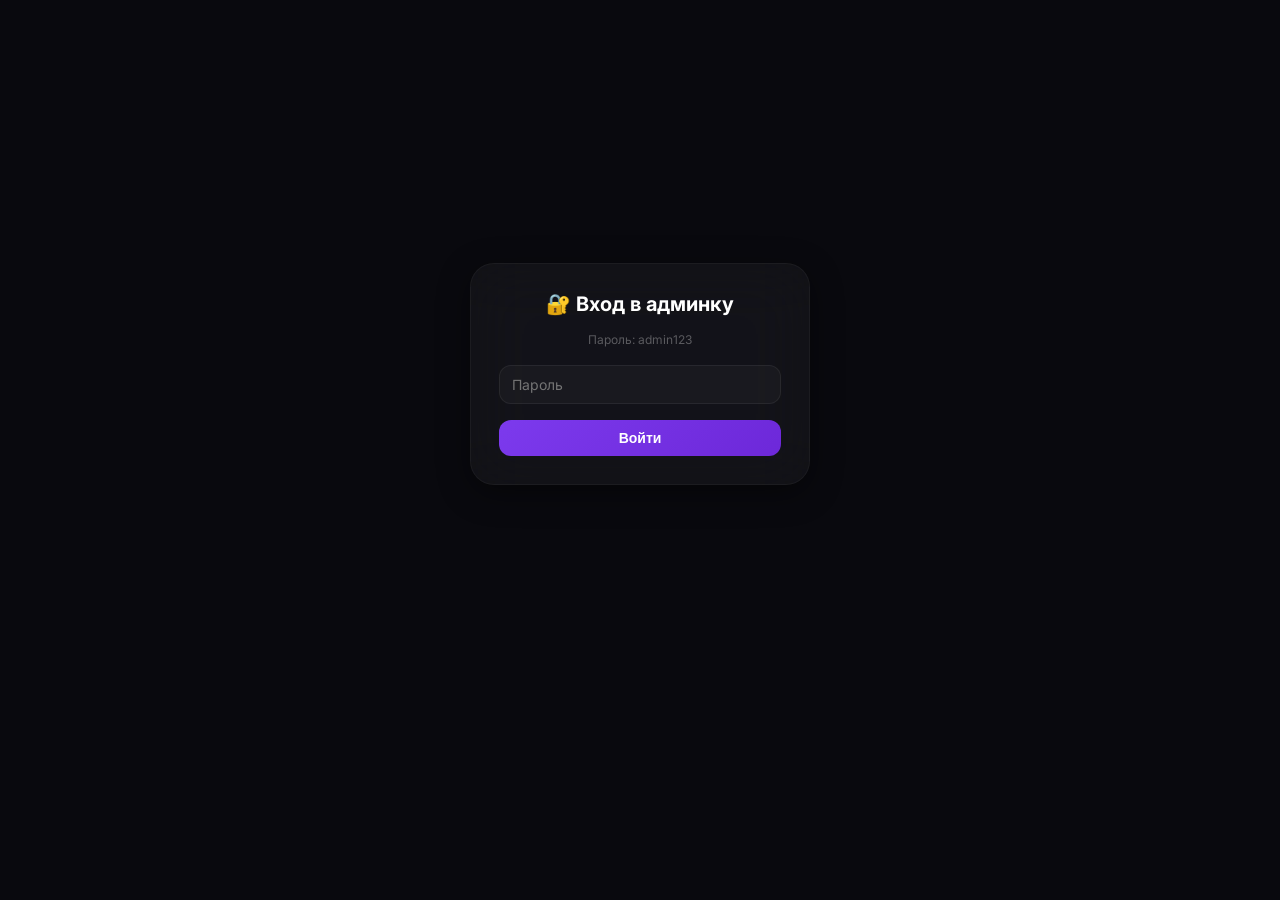
<file: admin.html>
<!DOCTYPE html>
<html lang="ru">
<head>
    <meta charset="UTF-8">
    <meta name="viewport" content="width=device-width, initial-scale=1.0, maximum-scale=1.0, user-scalable=no, viewport-fit=cover">
    <title>Админ-панель</title>
    <link rel="stylesheet" href="style.css">
    <link href="https://fonts.googleapis.com/css2?family=Inter:wght@300;400;500;600;700;800;900&display=swap" rel="stylesheet">
</head>
<body>
    <div id="adminApp">
        <div id="loginForm" class="glass-effect">
            <h2>🔐 Вход в админку</h2>
            <p style="color:rgba(255,255,255,0.3);font-size:12px;text-align:center;margin-bottom:12px;">Пароль: admin123</p>
            <input type="password" id="adminPassword" placeholder="Пароль">
            <button id="loginBtn">Войти</button>
        </div>

        <div id="adminPanel" style="display:none;">
            <header class="admin-header">
                <h1>📦 Управление товарами</h1>
                <button id="logoutBtn">Выйти</button>
            </header>

            <div class="admin-form glass-effect">
                <h3>➕ Добавить товар</h3>
                <input type="text" id="productName" placeholder="Название">
                <input type="text" id="productPrice" placeholder="Цена (например: 99999)">
                <textarea id="productDesc" placeholder="Описание"></textarea>
                <select id="productCategory">
                    <option value="watch">Apple Watch</option>
                    <option value="iphone">iPhone</option>
                    <option value="mac">Mac</option>
                    <option value="airpods">AirPods</option>
                </select>
                
                <div class="image-upload-area">
                    <label>Фото товара</label>
                    <div class="upload-zone" id="uploadZone">
                        <input type="file" id="fileInput" accept="image/*" multiple>
                        <div class="upload-placeholder">
                            <span class="upload-icon">📸</span>
                            <p>Нажмите или перетащите фото</p>
                            <span class="upload-hint">Поддерживаются JPG, PNG, WEBP</span>
                        </div>
                        <div class="upload-preview" id="uploadPreview"></div>
                    </div>
                    <div class="url-input-wrapper">
                        <input type="text" id="productImages" placeholder="Или вставьте URL фото (через запятую)">
                    </div>
                </div>

                <div id="specsContainer">
                    <div class="spec-input">
                        <input type="text" class="spec-name" placeholder="Название характеристики">
                        <input type="text" class="spec-value" placeholder="Значение">
                        <button class="add-spec-btn">+</button>
                    </div>
                </div>
                <button id="addProductBtn">Добавить товар</button>
            </div>

            <div id="adminProductList"></div>
        </div>
    </div>

    <script src="admin.js"></script>
</body>
</html>
</file>
<file: style.css>
/* ===== ГЛОБАЛЬНЫЕ СТИЛИ ===== */
* {
    -webkit-touch-callout: none;
    -webkit-user-select: none;
    user-select: none;
    -webkit-tap-highlight-color: transparent;
    margin: 0;
    padding: 0;
    box-sizing: border-box;
}

:root {
    --primary: #7c3aed;
    --primary-dark: #6d28d9;
    --primary-light: #9b6bff;
    --primary-gradient: linear-gradient(135deg, #7c3aed, #6d28d9);
    --glass-bg: rgba(255, 255, 255, 0.05);
    --glass-border: rgba(255, 255, 255, 0.04);
    --shadow-color: rgba(124, 58, 237, 0.3);
    --nav-height: 64px;
    --header-height: 44px;
    --island-height: 32px;
}

html, body {
    width: 100%;
    height: 100%;
    overflow: hidden;
    font-family: 'Inter', -apple-system, BlinkMacSystemFont, 'SF Pro Display', sans-serif;
    background: #0a0a0f;
    color: #ffffff;
    -webkit-font-smoothing: antialiased;
    -moz-osx-font-smoothing: grayscale;
    display: flex;
    align-items: center;
    justify-content: center;
}

/* ===== ВИДЕО ФОН ===== */
.video-background {
    position: fixed;
    top: 0;
    left: 0;
    width: 100%;
    height: 100%;
    z-index: 0;
    overflow: hidden;
}

.video-background video {
    position: absolute;
    top: 50%;
    left: 50%;
    transform: translate(-50%, -50%);
    min-width: 100%;
    min-height: 100%;
    width: auto;
    height: auto;
    object-fit: cover;
}

.video-overlay {
    position: absolute;
    top: 0;
    left: 0;
    width: 100%;
    height: 100%;
    background: rgba(10, 10, 15, 0.5);
    backdrop-filter: blur(4px);
    -webkit-backdrop-filter: blur(4px);
}

/* ===== ЗАГРУЗОЧНЫЙ ЭКРАН ===== */
.loading-screen {
    position: fixed;
    top: 0;
    left: 0;
    width: 100%;
    height: 100%;
    z-index: 9999;
    background: rgba(10, 10, 15, 0.95);
    backdrop-filter: blur(20px);
    -webkit-backdrop-filter: blur(20px);
    display: flex;
    align-items: center;
    justify-content: center;
    transition: opacity 0.5s ease, transform 0.5s ease;
}

.loading-screen.hidden {
    opacity: 0;
    transform: scale(1.05);
    pointer-events: none;
}

.loading-content {
    text-align: center;
    animation: fadeSlideUp 0.6s ease;
}

/* ===== ЗАГРУЗОЧНАЯ АНИМАЦИЯ (CSS) ===== */
.loading-animation {
    position: relative;
    width: 80px;
    height: 80px;
    margin: 0 auto 20px;
    display: flex;
    align-items: center;
    justify-content: center;
}

.loader-ring {
    position: absolute;
    width: 80px;
    height: 80px;
    border: 3px solid rgba(255, 255, 255, 0.05);
    border-top: 3px solid #9b6bff;
    border-radius: 50%;
    animation: spin 1s linear infinite;
}

.loader-apple {
    font-size: 32px;
    animation: pulse 1.5s ease-in-out infinite;
}

@keyframes spin {
    0% { transform: rotate(0deg); }
    100% { transform: rotate(360deg); }
}

@keyframes pulse {
    0%, 100% { transform: scale(1); }
    50% { transform: scale(1.1); }
}

.loading-title {
    font-size: 28px;
    font-weight: 800;
    background: linear-gradient(135deg, #ffffff 30%, #9b6bff);
    -webkit-background-clip: text;
    -webkit-text-fill-color: transparent;
    margin-bottom: 6px;
}

.loading-subtitle {
    font-size: 14px;
    color: rgba(255, 255, 255, 0.3);
    margin-bottom: 20px;
}

.loading-bar {
    width: 200px;
    height: 3px;
    background: rgba(255, 255, 255, 0.06);
    border-radius: 10px;
    margin: 0 auto;
    overflow: hidden;
}

.loading-progress {
    height: 100%;
    width: 0%;
    background: var(--primary-gradient);
    border-radius: 10px;
    transition: width 0.1s linear;
}

/* ===== ЭМУЛЯЦИЯ ТЕЛЕФОНА ===== */
.phone-frame {
    width: 100%;
    max-width: 430px;
    height: 100vh;
    height: 100dvh;
    max-height: 932px;
    background: rgba(10, 10, 15, 0.6);
    backdrop-filter: blur(16px);
    -webkit-backdrop-filter: blur(16px);
    border-radius: 0;
    overflow: hidden;
    position: relative;
    z-index: 1;
    box-shadow: 0 0 60px rgba(0, 0, 0, 0.6);
}

@media (min-width: 431px) {
    .phone-frame {
        border-radius: 40px;
        height: 90vh;
        max-height: 800px;
        border: 1px solid rgba(255, 255, 255, 0.05);
    }
}

@media (max-height: 700px) {
    .phone-frame {
        max-height: 100vh;
        border-radius: 0;
    }
}

/* ===== ЭФФЕКТ СТЕКЛА ===== */
.glass-effect {
    background: rgba(255, 255, 255, 0.04);
    backdrop-filter: blur(30px) saturate(1.5);
    -webkit-backdrop-filter: blur(30px) saturate(1.5);
    border: 1px solid rgba(255, 255, 255, 0.04);
    box-shadow: 0 8px 32px rgba(0, 0, 0, 0.4);
}

/* ===== АНИМАЦИИ ===== */
@keyframes fadeSlideUp {
    from { opacity: 0; transform: translateY(16px) scale(0.98); }
    to { opacity: 1; transform: translateY(0) scale(1); }
}

@keyframes fadeIn {
    from { opacity: 0; }
    to { opacity: 1; }
}

@keyframes pulse {
    0%, 100% { transform: scale(1); }
    50% { transform: scale(1.08); }
}

@keyframes modalIn {
    from { opacity: 0; transform: scale(0.92) translateY(16px); }
    to { opacity: 1; transform: scale(1) translateY(0); }
}

@keyframes slideUp {
    from { transform: translateY(100%); opacity: 0; }
    to { transform: translateY(0); opacity: 1; }
}

/* ===== ОСНОВНОЙ КОНТЕЙНЕР ===== */
#app {
    width: 100%;
    height: 100%;
    display: flex;
    flex-direction: column;
    background: transparent;
    overflow: hidden;
    position: relative;
}

/* ===== ДИНАМИЧЕСКИЙ ОСТРОВОК ===== */
.dynamic-island {
    position: absolute;
    top: 8px;
    left: 50%;
    transform: translateX(-50%);
    height: var(--island-height);
    min-width: 110px;
    max-width: 180px;
    background: rgba(0, 0, 0, 0.5);
    backdrop-filter: blur(20px);
    -webkit-backdrop-filter: blur(20px);
    border-radius: 18px;
    padding: 0 14px;
    z-index: 100;
    border: 1px solid rgba(255, 255, 255, 0.04);
    display: flex;
    align-items: center;
    justify-content: center;
}

.island-content {
    display: flex;
    align-items: center;
    gap: 10px;
    font-size: 12px;
    font-weight: 500;
    color: rgba(255, 255, 255, 0.9);
    width: 100%;
    justify-content: space-between;
}

.island-time {
    font-weight: 600;
    font-size: 13px;
    letter-spacing: 0.3px;
}

.island-status {
    display: flex;
    align-items: center;
    gap: 5px;
}

.island-dot {
    width: 5px;
    height: 5px;
    border-radius: 50%;
    background: #34c759;
    animation: pulse 2s infinite;
}

.island-text {
    font-size: 10px;
    font-weight: 500;
    opacity: 0.7;
    letter-spacing: 0.2px;
}

/* ===== ВЕРХНЯЯ ПАНЕЛЬ ===== */
.header {
    display: flex;
    justify-content: space-between;
    align-items: center;
    padding: 8px 16px 4px;
    background: transparent;
    flex-shrink: 0;
    min-height: var(--header-height);
    margin-top: var(--island-height);
}

.header-left {
    width: 40px;
}

.header-center {
    flex: 1;
}

.header-actions {
    display: flex;
    align-items: center;
    gap: 4px;
}

.cart-btn {
    background: rgba(255, 255, 255, 0.05);
    border: 1px solid rgba(255, 255, 255, 0.04);
    border-radius: 12px;
    padding: 4px 10px 4px 6px;
    display: flex;
    align-items: center;
    gap: 4px;
    cursor: pointer;
    transition: all 0.3s ease;
    position: relative;
}

.cart-btn:active {
    transform: scale(0.95);
}

.cart-icon {
    font-size: 17px;
}

.cart-badge {
    background: var(--primary-gradient);
    color: #fff;
    border-radius: 50%;
    padding: 1px 6px;
    font-size: 10px;
    font-weight: 700;
    min-width: 18px;
    text-align: center;
    box-shadow: 0 4px 15px var(--shadow-color);
    transition: all 0.3s ease;
}

.cart-badge.pulse {
    animation: pulse 0.3s ease;
}

/* ===== ПРОМО-БАННЕР ===== */
.promo-banner {
    margin: 2px 12px 6px;
    padding: 10px 14px;
    background: linear-gradient(135deg, rgba(124, 58, 237, 0.12), rgba(124, 58, 237, 0.04));
    border-radius: 14px;
    border: 1px solid rgba(124, 58, 237, 0.08);
    backdrop-filter: blur(10px);
    -webkit-backdrop-filter: blur(10px);
    animation: fadeSlideUp 0.5s ease;
    flex-shrink: 0;
}

.promo-content {
    display: flex;
    justify-content: space-between;
    align-items: center;
    flex-wrap: wrap;
    gap: 6px;
}

.promo-text .promo-tag {
    font-size: 8px;
    font-weight: 700;
    color: #ff6b6b;
    text-transform: uppercase;
    letter-spacing: 1px;
    background: rgba(255, 107, 107, 0.1);
    padding: 2px 8px;
    border-radius: 8px;
}

.promo-text h3 {
    font-size: 14px;
    font-weight: 700;
    margin: 1px 0;
    color: #fff;
}

.promo-text p {
    font-size: 10px;
    color: rgba(255, 255, 255, 0.35);
    margin: 0;
}

.promo-timer {
    text-align: center;
    min-width: 70px;
}

.timer-label {
    font-size: 7px;
    color: rgba(255, 255, 255, 0.25);
    text-transform: uppercase;
    letter-spacing: 0.5px;
    display: block;
}

.timer-digits {
    display: flex;
    align-items: center;
    gap: 2px;
    font-size: 16px;
    font-weight: 700;
    font-family: 'Inter', monospace;
    background: rgba(0, 0, 0, 0.2);
    padding: 1px 6px;
    border-radius: 6px;
    margin-top: 1px;
}

.timer-unit {
    min-width: 18px;
    text-align: center;
    color: #9b6bff;
}

.timer-sep {
    color: rgba(255, 255, 255, 0.2);
}

/* ===== КАТАЛОГ ===== */
.catalog {
    flex: 1;
    overflow-y: auto;
    padding: 4px 12px 8px;
    display: grid;
    grid-template-columns: repeat(auto-fill, minmax(140px, 1fr));
    gap: 10px;
    align-content: start;
    -webkit-overflow-scrolling: touch;
    min-height: 0;
    animation: fadeSlideUp 0.4s ease;
}

.catalog::-webkit-scrollbar {
    width: 2px;
}

.catalog::-webkit-scrollbar-track {
    background: transparent;
}

.catalog::-webkit-scrollbar-thumb {
    background: rgba(124, 58, 237, 0.2);
    border-radius: 10px;
}

/* ===== КАРТОЧКА ТОВАРА ===== */
.product-card {
    background: rgba(255, 255, 255, 0.03);
    backdrop-filter: blur(12px);
    -webkit-backdrop-filter: blur(12px);
    border-radius: 14px;
    padding: 8px;
    border: 1px solid rgba(255, 255, 255, 0.03);
    cursor: pointer;
    color: #fff;
    transition: all 0.3s cubic-bezier(0.4, 0, 0.2, 1);
    display: flex;
    flex-direction: column;
    animation: fadeSlideUp 0.3s ease;
    position: relative;
}

.product-card:active {
    transform: scale(0.96);
}

.product-card:hover {
    transform: translateY(-2px);
    box-shadow: 0 8px 30px rgba(124, 58, 237, 0.08);
    border-color: rgba(124, 58, 237, 0.08);
}

.product-card img {
    width: 100%;
    aspect-ratio: 1/1;
    object-fit: cover;
    border-radius: 10px;
    background: rgba(255, 255, 255, 0.02);
    transition: transform 0.5s ease;
}

.product-card:hover img {
    transform: scale(1.02);
}

.product-card h3 {
    margin: 6px 0 2px;
    font-size: 12px;
    font-weight: 600;
    letter-spacing: -0.2px;
    line-height: 1.2;
    white-space: nowrap;
    overflow: hidden;
    text-overflow: ellipsis;
}

.product-card .price {
    font-size: 14px;
    font-weight: 700;
    color: #9b6bff;
    text-shadow: 0 2px 20px rgba(124, 58, 237, 0.1);
}

.product-card .category-tag {
    font-size: 8px;
    color: rgba(255, 255, 255, 0.12);
    text-transform: uppercase;
    letter-spacing: 0.5px;
    margin-top: 1px;
}

/* ===== НИЖНЯЯ НАВИГАЦИЯ ТОЧЬ-В-ТОЧЬ КАК В TELEGRAM ===== */
.bottom-nav-telegram {
    display: flex;
    justify-content: space-around;
    align-items: center;
    padding: 6px 0 12px;
    background: rgba(255, 255, 255, 0.04);
    backdrop-filter: blur(30px);
    -webkit-backdrop-filter: blur(30px);
    border-top: 1px solid rgba(255, 255, 255, 0.04);
    flex-shrink: 0;
    height: var(--nav-height);
    position: relative;
}

/* Индикатор сверху как в Telegram */
.bottom-nav-telegram::before {
    content: '';
    position: absolute;
    top: 0;
    left: 20%;
    right: 20%;
    height: 1px;
    background: linear-gradient(90deg, transparent, rgba(124, 58, 237, 0.15), transparent);
}

.tab-item {
    display: flex;
    flex-direction: column;
    align-items: center;
    cursor: pointer;
    padding: 4px 8px;
    border-radius: 12px;
    transition: all 0.3s cubic-bezier(0.4, 0, 0.2, 1);
    position: relative;
    gap: 2px;
    min-width: 52px;
    -webkit-tap-highlight-color: transparent;
}

.tab-icon-wrapper {
    width: 32px;
    height: 32px;
    display: flex;
    align-items: center;
    justify-content: center;
    border-radius: 10px;
    transition: all 0.3s ease;
    position: relative;
}

.tab-icon {
    width: 26px;
    height: 26px;
    opacity: 0.35;
    transition: all 0.3s ease;
    filter: grayscale(0.6);
}

.tab-label {
    font-size: 9px;
    font-weight: 500;
    color: rgba(255, 255, 255, 0.25);
    transition: all 0.3s ease;
    letter-spacing: 0.3px;
}

/* Активное состояние */
.tab-item.active .tab-icon {
    opacity: 1;
    filter: grayscale(0);
}

.tab-item.active .tab-label {
    color: #9b6bff;
    font-weight: 600;
}

.tab-item.active .tab-icon-wrapper {
    background: rgba(124, 58, 237, 0.08);
}

/* Индикатор активности как в Telegram (синяя точка сверху) */
.tab-item.active::before {
    content: '';
    position: absolute;
    top: -6px;
    left: 50%;
    transform: translateX(-50%);
    width: 6px;
    height: 6px;
    border-radius: 50%;
    background: var(--primary-gradient);
    box-shadow: 0 0 16px rgba(124, 58, 237, 0.4);
    animation: pulse 2s infinite;
}

.tab-item:active {
    transform: scale(0.92);
}

/* ===== МОДАЛЬНЫЕ ОКНА ===== */
.modal {
    display: none;
    position: fixed;
    top: 0;
    left: 0;
    width: 100%;
    height: 100%;
    background: rgba(10, 10, 15, 0.7);
    backdrop-filter: blur(16px);
    -webkit-backdrop-filter: blur(16px);
    z-index: 1000;
    padding: 12px;
    animation: fadeIn 0.25s ease;
}

.modal-content {
    margin: auto;
    padding: 0;
    width: 100%;
    max-width: 400px;
    border-radius: 20px;
    color: #fff;
    max-height: 90vh;
    overflow-y: auto;
    position: relative;
    animation: modalIn 0.35s cubic-bezier(0.4, 0, 0.2, 1);
    background: rgba(255, 255, 255, 0.04);
    backdrop-filter: blur(30px) saturate(1.5);
    -webkit-backdrop-filter: blur(30px) saturate(1.5);
    border: 1px solid rgba(255, 255, 255, 0.04);
    box-shadow: 0 8px 32px rgba(0, 0, 0, 0.5);
}

.modal-content::-webkit-scrollbar {
    width: 2px;
}

.modal-content::-webkit-scrollbar-thumb {
    background: rgba(124, 58, 237, 0.2);
    border-radius: 10px;
}

.close-modal {
    position: absolute;
    top: 10px;
    right: 12px;
    font-size: 20px;
    cursor: pointer;
    color: rgba(255, 255, 255, 0.3);
    transition: all 0.3s ease;
    z-index: 10;
    line-height: 1;
    background: none;
    border: none;
    padding: 4px 8px;
    border-radius: 8px;
}

.close-modal:hover {
    color: #fff;
    background: rgba(255, 255, 255, 0.04);
}

/* ===== МОДАЛЬНОЕ ОКНО ТОВАРА ===== */
.modal-carousel {
    display: flex;
    gap: 4px;
    overflow-x: auto;
    padding: 4px 4px 6px;
    scroll-snap-type: x mandatory;
    -webkit-overflow-scrolling: touch;
    scrollbar-width: none;
}

.modal-carousel::-webkit-scrollbar {
    display: none;
}

.modal-carousel img {
    min-width: 100%;
    height: 180px;
    object-fit: cover;
    border-radius: 12px;
    scroll-snap-align: start;
    background: rgba(255, 255, 255, 0.02);
}

.modal-body {
    padding: 10px 14px 14px;
}

.modal-body h2 {
    font-size: 18px;
    margin: 0 0 2px;
    font-weight: 700;
    letter-spacing: -0.3px;
}

.modal-price {
    font-size: 20px;
    font-weight: 800;
    color: #9b6bff;
    margin: 0 0 6px;
}

.modal-description {
    color: rgba(255, 255, 255, 0.4);
    line-height: 1.4;
    font-size: 12px;
    margin-bottom: 10px;
}

.specs {
    margin: 8px 0 12px;
    background: rgba(255, 255, 255, 0.02);
    border-radius: 10px;
    padding: 8px 12px;
    border: 1px solid rgba(255, 255, 255, 0.03);
}

.spec-item {
    display: flex;
    justify-content: space-between;
    padding: 4px 0;
    border-bottom: 1px solid rgba(255, 255, 255, 0.02);
    font-size: 12px;
}

.spec-item:last-child {
    border-bottom: none;
}

.spec-item span:first-child {
    color: rgba(255, 255, 255, 0.3);
}

.spec-item span:last-child {
    color: #fff;
    font-weight: 500;
}

.buy-btn {
    width: 100%;
    padding: 10px;
    background: var(--primary-gradient);
    border: none;
    border-radius: 12px;
    color: #fff;
    font-size: 14px;
    font-weight: 700;
    cursor: pointer;
    transition: all 0.3s ease;
    box-shadow: 0 4px 20px var(--shadow-color);
}

.buy-btn:active {
    transform: scale(0.97);
}

.buy-btn.added {
    background: linear-gradient(135deg, #34c759, #28a745);
}

/* ===== МОДАЛЬНОЕ ОКНО КОРЗИНЫ ===== */
.cart-modal {
    padding: 0;
    overflow: hidden;
}

.cart-header {
    display: flex;
    justify-content: space-between;
    align-items: center;
    padding: 14px 16px 10px;
    border-bottom: 1px solid rgba(255, 255, 255, 0.03);
}

.cart-header h2 {
    font-size: 17px;
    font-weight: 700;
    margin: 0;
}

.cart-items {
    padding: 6px 14px;
    max-height: 260px;
    overflow-y: auto;
}

.cart-items::-webkit-scrollbar {
    width: 2px;
}

.cart-items::-webkit-scrollbar-thumb {
    background: rgba(124, 58, 237, 0.2);
    border-radius: 10px;
}

.cart-item {
    display: flex;
    justify-content: space-between;
    align-items: center;
    padding: 8px 0;
    border-bottom: 1px solid rgba(255, 255, 255, 0.03);
    animation: fadeSlideUp 0.3s ease;
}

.cart-item:last-child {
    border-bottom: none;
}

.cart-item-info {
    display: flex;
    flex-direction: column;
    gap: 1px;
    flex: 1;
}

.cart-item-name {
    font-size: 13px;
    font-weight: 600;
}

.cart-item-price {
    font-size: 12px;
    color: #9b6bff;
    font-weight: 500;
}

.cart-item-remove {
    background: rgba(255, 59, 48, 0.1);
    border: none;
    border-radius: 8px;
    color: rgba(255, 59, 48, 0.6);
    padding: 3px 10px;
    cursor: pointer;
    font-size: 13px;
    transition: all 0.3s ease;
    font-weight: 600;
}

.cart-item-remove:active {
    transform: scale(0.9);
}

.cart-comment {
    padding: 6px 14px 0;
}

.cart-comment textarea {
    width: 100%;
    padding: 8px 12px;
    background: rgba(255, 255, 255, 0.03);
    border: 1px solid rgba(255, 255, 255, 0.04);
    border-radius: 10px;
    color: #fff;
    font-size: 12px;
    font-family: inherit;
    resize: vertical;
    min-height: 40px;
    transition: all 0.3s ease;
}

.cart-comment textarea:focus {
    outline: none;
    border-color: rgba(124, 58, 237, 0.2);
}

.cart-comment textarea::placeholder {
    color: rgba(255, 255, 255, 0.2);
}

.cart-footer {
    padding: 10px 14px 14px;
    border-top: 1px solid rgba(255, 255, 255, 0.03);
}

.cart-total {
    display: flex;
    justify-content: space-between;
    align-items: center;
    padding: 2px 0 10px;
    font-size: 15px;
    font-weight: 600;
}

.cart-total .total-price {
    font-size: 18px;
    font-weight: 800;
    color: #9b6bff;
}

.cart-actions {
    display: flex;
    gap: 8px;
}

.clear-cart-btn {
    flex: 1;
    padding: 8px;
    background: rgba(255, 59, 48, 0.08);
    border: 1px solid rgba(255, 59, 48, 0.1);
    border-radius: 10px;
    color: rgba(255, 59, 48, 0.6);
    font-size: 12px;
    font-weight: 600;
    cursor: pointer;
    transition: all 0.3s ease;
}

.clear-cart-btn:active {
    transform: scale(0.97);
}

.checkout-btn {
    flex: 2;
    padding: 8px;
    background: var(--primary-gradient);
    border: none;
    border-radius: 10px;
    color: #fff;
    font-size: 13px;
    font-weight: 700;
    cursor: pointer;
    transition: all 0.3s ease;
    box-shadow: 0 4px 16px var(--shadow-color);
}

.checkout-btn:active {
    transform: scale(0.97);
}

.empty-cart {
    text-align: center;
    padding: 30px 0;
    color: rgba(255, 255, 255, 0.2);
    font-size: 13px;
}

.empty-cart .empty-icon {
    font-size: 32px;
    display: block;
    margin-bottom: 8px;
}

/* ===== МОДАЛЬНОЕ ОКНО ОПЛАТЫ ===== */
.payment-modal {
    padding: 14px 16px 16px;
}

.payment-modal h2 {
    text-align: center;
    margin-bottom: 12px;
    font-size: 18px;
}

#paymentDetails {
    margin: 6px 0 12px;
    padding: 10px 12px;
    background: rgba(255, 255, 255, 0.02);
    border-radius: 10px;
    border: 1px solid rgba(255, 255, 255, 0.03);
}

.payment-form {
    margin: 8px 0;
}

.form-group {
    margin-bottom: 8px;
}

.form-group label {
    display: block;
    font-size: 10px;
    color: rgba(255, 255, 255, 0.25);
    margin-bottom: 2px;
    font-weight: 600;
    text-transform: uppercase;
    letter-spacing: 0.5px;
}

.form-group input {
    width: 100%;
    padding: 8px 10px;
    background: rgba(255, 255, 255, 0.03);
    border: 2px solid rgba(255, 255, 255, 0.05);
    border-radius: 10px;
    color: #fff;
    font-size: 13px;
    transition: all 0.3s ease;
    font-family: 'Inter', monospace;
    letter-spacing: 0.5px;
}

.form-group input:focus {
    outline: none;
    border-color: rgba(124, 58, 237, 0.25);
    background: rgba(124, 58, 237, 0.03);
}

.form-group input::placeholder {
    color: rgba(255, 255, 255, 0.1);
}

.form-row {
    display: flex;
    gap: 8px;
}

.form-row .form-group {
    flex: 1;
}

.confirm-payment-btn {
    width: 100%;
    padding: 10px;
    background: var(--primary-gradient);
    border: none;
    border-radius: 12px;
    color: #fff;
    font-size: 14px;
    font-weight: 700;
    cursor: pointer;
    transition: all 0.3s ease;
    margin-top: 6px;
    box-shadow: 0 4px 20px var(--shadow-color);
}

.confirm-payment-btn:active {
    transform: scale(0.97);
}

.confirm-payment-btn:disabled {
    opacity: 0.5;
    cursor: not-allowed;
}

.confirm-payment-btn.success {
    background: linear-gradient(135deg, #34c759, #28a745);
}

.confirm-payment-btn.error {
    background: linear-gradient(135deg, #ff3b30, #dc3545);
}

.secure-text {
    text-align: center;
    font-size: 10px;
    color: rgba(255, 255, 255, 0.15);
    margin-top: 10px;
}

/* ===== УВЕДОМЛЕНИЯ ===== */
.notification {
    position: fixed;
    bottom: calc(var(--nav-height) + 20px);
    left: 50%;
    transform: translateX(-50%);
    padding: 8px 18px;
    background: rgba(255, 255, 255, 0.05);
    backdrop-filter: blur(30px);
    -webkit-backdrop-filter: blur(30px);
    border-radius: 12px;
    border: 1px solid rgba(255, 255, 255, 0.03);
    color: #fff;
    font-size: 12px;
    font-weight: 500;
    z-index: 2000;
    animation: slideUp 0.3s ease;
    box-shadow: 0 8px 40px rgba(0, 0, 0, 0.5);
    max-width: 90%;
}

.notification.success {
    border-color: rgba(52, 199, 89, 0.15);
}

.notification.error {
    border-color: rgba(255, 59, 48, 0.15);
}

/* ===== АДАПТИВ ===== */

/* Маленькие телефоны */
@media (max-width: 380px) {
    .catalog { grid-template-columns: repeat(2, 1fr); padding: 4px 8px; gap: 6px; }
    .product-card { padding: 6px; border-radius: 10px; }
    .product-card h3 { font-size: 10px; }
    .product-card .price { font-size: 12px; }
    .header { min-height: 36px; padding: 6px 12px 2px; }
    .bottom-nav-telegram { height: 58px; padding: 4px 0 10px; }
    .tab-icon { width: 22px; height: 22px; }
    .tab-icon-wrapper { width: 28px; height: 28px; }
    .tab-label { font-size: 8px; }
    .dynamic-island { height: 26px; min-width: 90px; padding: 0 10px; }
    .island-content { font-size: 10px; gap: 6px; }
    .island-time { font-size: 11px; }
    .modal-content { max-width: 100%; border-radius: 16px; }
    .modal-carousel img { height: 140px; }
    .promo-banner { padding: 8px 10px; margin: 2px 8px 4px; }
    .promo-text h3 { font-size: 12px; }
    .promo-text p { font-size: 9px; }
    .timer-digits { font-size: 13px; }
}

/* Телефоны */
@media (min-width: 381px) and (max-width: 480px) {
    .catalog { grid-template-columns: repeat(2, 1fr); padding: 6px 10px; gap: 8px; }
    .product-card { padding: 8px; }
    .product-card h3 { font-size: 11px; }
    .product-card .price { font-size: 13px; }
}

/* Большие телефоны */
@media (min-width: 481px) and (max-width: 768px) {
    .catalog { grid-template-columns: repeat(2, 1fr); padding: 8px 14px; gap: 10px; }
    .product-card h3 { font-size: 13px; }
    .product-card .price { font-size: 15px; }
}

/* Планшеты */
@media (min-width: 769px) and (max-width: 1024px) {
    .catalog { grid-template-columns: repeat(3, 1fr); padding: 12px 18px; gap: 14px; }
    .product-card h3 { font-size: 14px; }
    .product-card .price { font-size: 16px; }
    .modal-carousel img { height: 220px; }
}

/* Десктопы */
@media (min-width: 1025px) {
    .phone-frame { max-width: 460px; max-height: 900px; }
    .catalog { grid-template-columns: repeat(2, 1fr); padding: 12px 16px; gap: 12px; }
    .product-card { padding: 12px; border-radius: 16px; }
    .product-card:hover { transform: translateY(-3px); box-shadow: 0 12px 40px rgba(124, 58, 237, 0.08); }
    .product-card h3 { font-size: 14px; }
    .product-card .price { font-size: 16px; }
    .modal-carousel img { height: 240px; }
}

/* Альбомная ориентация */
@media (max-height: 500px) and (orientation: landscape) {
    .catalog { grid-template-columns: repeat(3, 1fr); padding: 4px 8px; gap: 4px; }
    .product-card { padding: 4px; border-radius: 8px; }
    .product-card img { aspect-ratio: 16/9; }
    .product-card h3 { font-size: 9px; margin: 3px 0 1px; }
    .product-card .price { font-size: 10px; }
    .header { min-height: 30px; padding: 4px 10px 2px; margin-top: 22px; }
    .bottom-nav-telegram { height: 46px; padding: 4px 0 8px; }
    .tab-icon { width: 20px; height: 20px; }
    .tab-icon-wrapper { width: 24px; height: 24px; }
    .tab-label { font-size: 7px; }
    .dynamic-island { height: 22px; min-width: 70px; padding: 0 8px; top: 4px; }
    .island-content { font-size: 9px; gap: 4px; }
    .island-time { font-size: 10px; }
    .modal-content { padding: 10px; max-height: 80vh; }
    .modal-carousel img { height: 100px; }
    .modal-body { padding: 6px 10px 10px; }
    .modal-body h2 { font-size: 14px; }
    .modal-price { font-size: 16px; }
    .phone-frame { max-height: 100vh; border-radius: 0; }
    .promo-banner { padding: 4px 10px; margin: 2px 8px 4px; }
    .promo-text h3 { font-size: 11px; }
    .promo-text p { font-size: 8px; }
    .timer-digits { font-size: 12px; }
}

/* ===== АДМИН-ПАНЕЛЬ ===== */
#adminApp {
    width: 100vw;
    height: 100vh;
    height: 100dvh;
    padding: 12px;
    background: rgba(10, 10, 15, 0.92);
    backdrop-filter: blur(20px);
    -webkit-backdrop-filter: blur(20px);
    color: #fff;
    overflow-y: auto;
    position: fixed;
    top: 0;
    left: 0;
    z-index: 10000;
}

#loginForm {
    max-width: 340px;
    margin: 20% auto;
    padding: 28px;
    border-radius: 24px;
}

#loginForm h2 { text-align: center; margin-bottom: 16px; font-size: 20px; }
#loginForm input {
    width: 100%; padding: 10px 12px; margin: 6px 0;
    border: 1px solid rgba(255, 255, 255, 0.06);
    border-radius: 12px; background: rgba(255, 255, 255, 0.03);
    color: #fff; font-size: 14px;
    font-family: 'Inter', sans-serif;
}
#loginForm input:focus { outline: none; border-color: #7c3aed; }
#loginForm button {
    width: 100%; padding: 10px; margin-top: 10px;
    background: var(--primary-gradient);
    border: none; border-radius: 12px; color: #fff;
    font-size: 14px; font-weight: 600; cursor: pointer;
}

#adminPanel { max-width: 900px; margin: 0 auto; }
.admin-header {
    display: flex; justify-content: space-between; align-items: center;
    margin-bottom: 14px; flex-wrap: wrap; gap: 8px;
}
.admin-header h1 { font-size: 18px; font-weight: 700; }
#logoutBtn {
    padding: 6px 18px; background: rgba(255, 59, 48, 0.5);
    border: none; border-radius: 10px; color: #fff;
    font-size: 12px; font-weight: 600; cursor: pointer;
}

.admin-form {
    padding: 16px; border-radius: 16px; margin-bottom: 12px;
}
.admin-form h3 { margin-bottom: 10px; font-size: 15px; }
.admin-form input, .admin-form textarea, .admin-form select {
    width: 100%; padding: 8px 10px; margin: 4px 0;
    border: 1px solid rgba(255, 255, 255, 0.05);
    border-radius: 10px; background: rgba(255, 255, 255, 0.02);
    color: #fff; font-size: 12px;
    font-family: 'Inter', sans-serif;
}
.admin-form input:focus, .admin-form textarea:focus, .admin-form select:focus {
    outline: none; border-color: #7c3aed;
}
.admin-form textarea { min-height: 50px; resize: vertical; }
.admin-form select option { background: #1a1a2e; }

.image-upload-area { margin: 6px 0; }
.upload-zone {
    border: 2px dashed rgba(255, 255, 255, 0.06);
    border-radius: 12px;
    padding: 14px;
    text-align: center;
    cursor: pointer;
    transition: all 0.3s ease;
    position: relative;
    background: rgba(255, 255, 255, 0.01);
}

.upload-zone:hover {
    border-color: rgba(124, 58, 237, 0.2);
    background: rgba(124, 58, 237, 0.02);
}

.upload-zone input[type="file"] {
    position: absolute;
    top: 0;
    left: 0;
    width: 100%;
    height: 100%;
    opacity: 0;
    cursor: pointer;
}

.upload-placeholder .upload-icon { font-size: 28px; display: block; margin-bottom: 4px; }
.upload-placeholder p { font-size: 12px; color: rgba(255, 255, 255, 0.3); margin: 2px 0; }
.upload-hint { font-size: 10px; color: rgba(255, 255, 255, 0.15); }

.upload-preview { display: flex; flex-wrap: wrap; gap: 4px; margin-top: 6px; }
.upload-preview img { width: 50px; height: 50px; object-fit: cover; border-radius: 6px; border: 1px solid rgba(255, 255, 255, 0.04); }

.url-input-wrapper { margin-top: 6px; }

.spec-input { display: flex; gap: 4px; margin: 4px 0; }
.spec-input input { flex: 1; min-width: 50px; }
.add-spec-btn {
    padding: 6px 14px; background: var(--primary-gradient);
    border: none; border-radius: 8px; color: #fff;
    font-size: 13px; cursor: pointer;
}
#addProductBtn {
    width: 100%; padding: 10px; margin-top: 8px;
    background: linear-gradient(135deg, #34c759, #28a745);
    border: none; border-radius: 12px; color: #fff;
    font-size: 14px; font-weight: 600; cursor: pointer;
}

.admin-product-item {
    background: rgba(255, 255, 255, 0.02);
    padding: 10px 12px; margin: 4px 0; border-radius: 12px;
    border: 1px solid rgba(255, 255, 255, 0.03);
    display: flex; justify-content: space-between; align-items: center;
    flex-wrap: wrap; gap: 4px;
}
.admin-product-item h4 { font-size: 13px; margin: 0; }
.admin-product-item p { color: rgba(255, 255, 255, 0.3); font-size: 11px; margin: 0; }
.admin-product-item button {
    padding: 4px 12px; margin: 2px; border: none;
    border-radius: 8px; color: #fff; font-size: 11px;
    font-weight: 600; cursor: pointer;
}
.admin-product-item button:first-of-type { background: rgba(255, 59, 48, 0.5); }
.admin-product-item button:last-of-type { background: var(--primary-gradient); }

/* Защита от случайных нажатий */
button, .tab-item, .product-card { touch-action: manipulation; }
</file>
